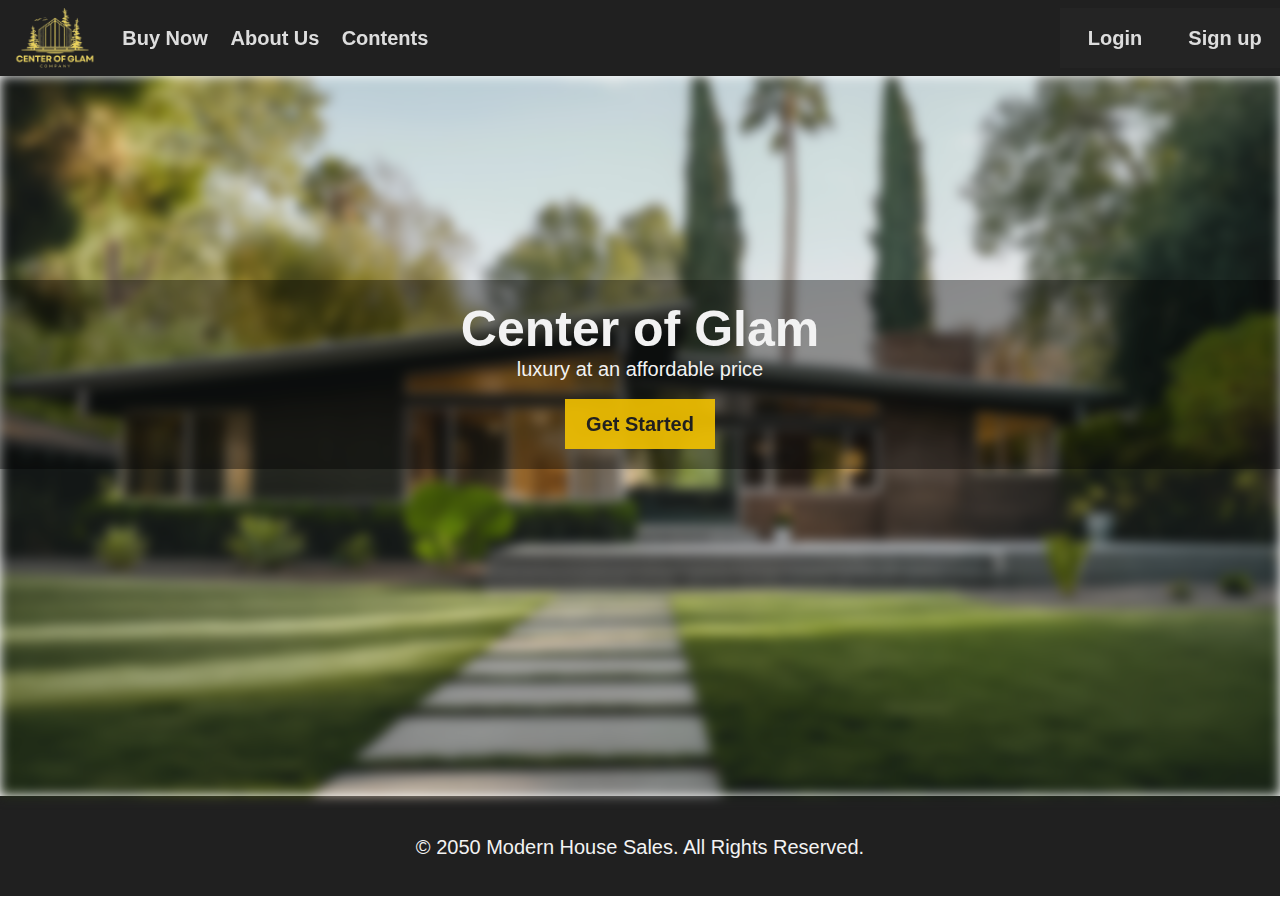
<file: index.html>
<!DOCTYPE html>
<html>
    <head>
        <title> Center of Glam</title>
        <link rel="stylesheet" href="index.css">
    </head>
    <body>
        <div class="navbar">
            <div class="left">
                <button class="home" onclick="document.location='index.html'"></button>
                <div class="navbuttonleft">
                    <button onclick="document.location='buy.html'"> Buy Now </button>
                    <button onclick="document.location='about.html'"> About Us </button>
                    <button onclick="document.location='content.html'"> Contents </button>
                </div>
            </div>
            <div class="reglog">
                <button onclick="document.getElementById('id01').style.display='block'">Sign up</button>
                <button onclick="document.getElementById('id02').style.display='block'">Login</button>
            </div>
        </div>
        <div class="main">
            <div class="bgimage"></div>
            <div class="container">
                <div class="vertical-center">
                    <h1>Center of Glam</h1>
                    <p class="pcon">luxury at an affordable price</p>
                    <button class="buy">Get Started</button>
                </div>
            </div>
        </div>
        <div id="id01" class="modal">
            <span onclick="document.getElementById('id01').style.display='none'" class="close" title="Close Modal">&times;</span>
            <form class="modalcontent" action="/action_page.php">
                <div class="modcon">
                    <div class="textsignup">
                        <h1>Sign Up</h1>
                        <p>Please fill in this form to create an account.</p>
                    </div>
                  <hr>
                  <label for="email"><b>Email</b></label>
                  <input type="text" placeholder="Enter Email" name="email" required>
            
                  <label for="psw"><b>Password</b></label>
                  <input type="password" placeholder="Enter Password" name="psw" required>
            
                  <label for="conpsw"><b>Confirm Password</b></label>
                  <input type="password" placeholder="Repeat Password" name="conpsw" required>
            
                  <label>
                    <input type="checkbox" checked="checked" name="remember" style="margin-bottom:15px"> Remember me
                  </label>
            
                  <p>By creating an account you agree to our <a href="#" style="color:dodgerblue">Terms & Privacy</a>.</p>
            
                  <div class="clearfix">
                    <button type="submit" class="signup">Sign Up</button>
                  </div>
                </div>
              </form>
        </div>
        <div id="id02" class="modal">
            <span onclick="document.getElementById('id02').style.display='none'" class="close" title="Close Modal">&times;</span>
            <form class="modalcontent" action="/action_page.php">
                <div class="modcon">
                    <div class="textsignup">
                        <h1>Login</h1>
                        <p>Enter your email and password to log in.</p>
                    </div>
                  <hr>
                  <label for="email"><b>Email</b></label>
                  <input type="text" placeholder="Enter Email" name="email" required>
            
                  <label for="psw"><b>Password</b></label>
                  <input type="password" placeholder="Enter Password" name="psw" required>

                  <label>
                    <input type="checkbox" checked="checked" name="remember" style="margin-bottom:15px"> Remember me
                  </label>

                  <div class="clearfix">
                    <button type="submit" class="signup">Log in</button>
                  </div>
                </div>
              </form>
        </div>
        <footer>
            <p>&copy; 2050 Modern House Sales. All Rights Reserved.</p>
        </footer>
    </body>
    <script src="reg.js"></script>
</html>
</file>
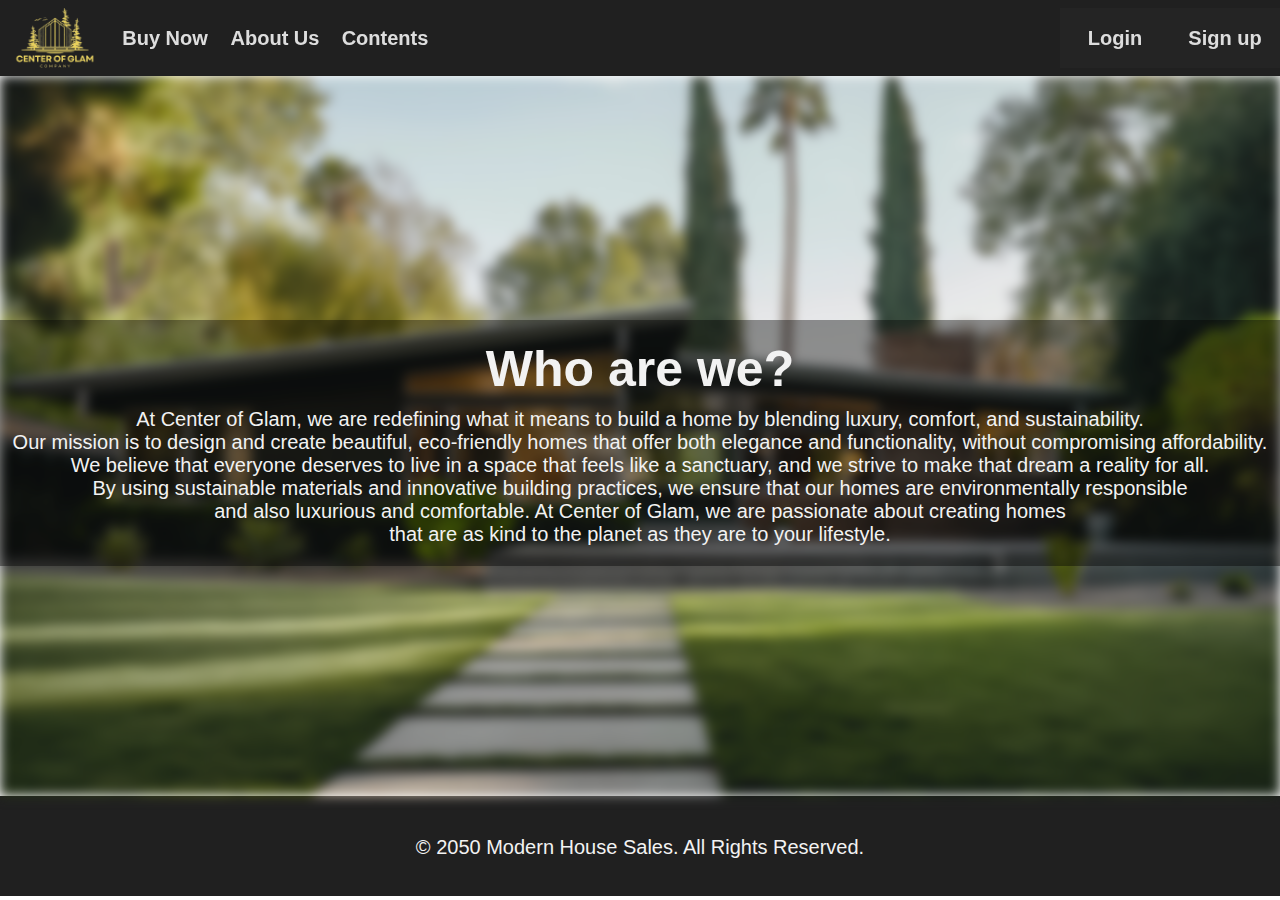
<file: about.html>
<!DOCTYPE html>
<html>
    <head>
        <title> Center of Glam</title>
        <link rel="stylesheet" href="about.css">
    </head>
    <body>
        <div class="navbar">
            <div class="left">
                <button class="home" onclick="document.location='index.html'"></button>
                <div class="navbuttonleft">
                    <button onclick="document.location='buy.html'"> Buy Now </button>
                    <button onclick="document.location='about.html'"> About Us </button>
                    <button onclick="document.location='content.html'"> Contents </button>
                </div>
            </div>
            <div class="reglog">
                <button onclick="document.getElementById('id01').style.display='block'">Sign up</button>
                <button onclick="document.getElementById('id02').style.display='block'">Login</button>
            </div>
        </div>
        <div class="main>">
            <div class="bgimage"></div>
            <div class="container">
                <div class="vertical-center">
                    <h1>Who are we?</h1>
                    <p class="pcon">
                        <span id="line1">At Center of Glam, we are redefining what it means to build a home by blending luxury, comfort, and sustainability.</span>
                        <span id="line2">Our mission is to design and create beautiful, eco-friendly homes that offer both elegance and functionality, without compromising affordability.</span>
                        <span id="line3">We believe that everyone deserves to live in a space that feels like a sanctuary, and we strive to make that dream a reality for all.</span>
                        <span id="line4">By using sustainable materials and innovative building practices, we ensure that our homes are environmentally responsible</span>
                        <span id="line5">and also luxurious and comfortable. At Center of Glam, we are passionate about creating homes</span>
                        <span id="line6">that are as kind to the planet as they are to your lifestyle.</span>
                    </p>
                </div>
            </div>
        </div>
        <div id="id01" class="modal">
            <span onclick="document.getElementById('id01').style.display='none'" class="close" title="Close Modal">&times;</span>
            <form class="modalcontent" action="/action_page.php">
                <div class="modcon">
                    <div class="textsignup">
                        <h1>Sign Up</h1>
                        <p>Please fill in this form to create an account.</p>
                    </div>
                  <hr>
                  <label for="email"><b>Email</b></label>
                  <input type="text" placeholder="Enter Email" name="email" required>
            
                  <label for="psw"><b>Password</b></label>
                  <input type="password" placeholder="Enter Password" name="psw" required>
            
                  <label for="conpsw"><b>Confirm Password</b></label>
                  <input type="password" placeholder="Repeat Password" name="conpsw" required>
            
                  <label>
                    <input type="checkbox" checked="checked" name="remember" style="margin-bottom:15px"> Remember me
                  </label>
            
                  <p>By creating an account you agree to our <a href="#" style="color:dodgerblue">Terms & Privacy</a>.</p>
            
                  <div class="clearfix">
                    <button type="submit" class="signup">Sign Up</button>
                  </div>
                </div>
              </form>
        </div>
        <div id="id02" class="modal">
            <span onclick="document.getElementById('id02').style.display='none'" class="close" title="Close Modal">&times;</span>
            <form class="modalcontent" action="/action_page.php">
                <div class="modcon">
                    <div class="textsignup">
                        <h1>Login</h1>
                        <p>Enter your email and password to log in.</p>
                    </div>
                  <hr>
                  <label for="email"><b>Email</b></label>
                  <input type="text" placeholder="Enter Email" name="email" required>
            
                  <label for="psw"><b>Password</b></label>
                  <input type="password" placeholder="Enter Password" name="psw" required>

                  <label>
                    <input type="checkbox" checked="checked" name="remember" style="margin-bottom:15px"> Remember me
                  </label>

                  <div class="clearfix">
                    <button type="submit" class="signup">Log in</button>
                  </div>
                </div>
              </form>
        </div>
        <footer>
            <p>&copy; 2050 Modern House Sales. All Rights Reserved.</p>
        </footer>
    </body>
    <script src="reg.js"></script>
</html>
</file>
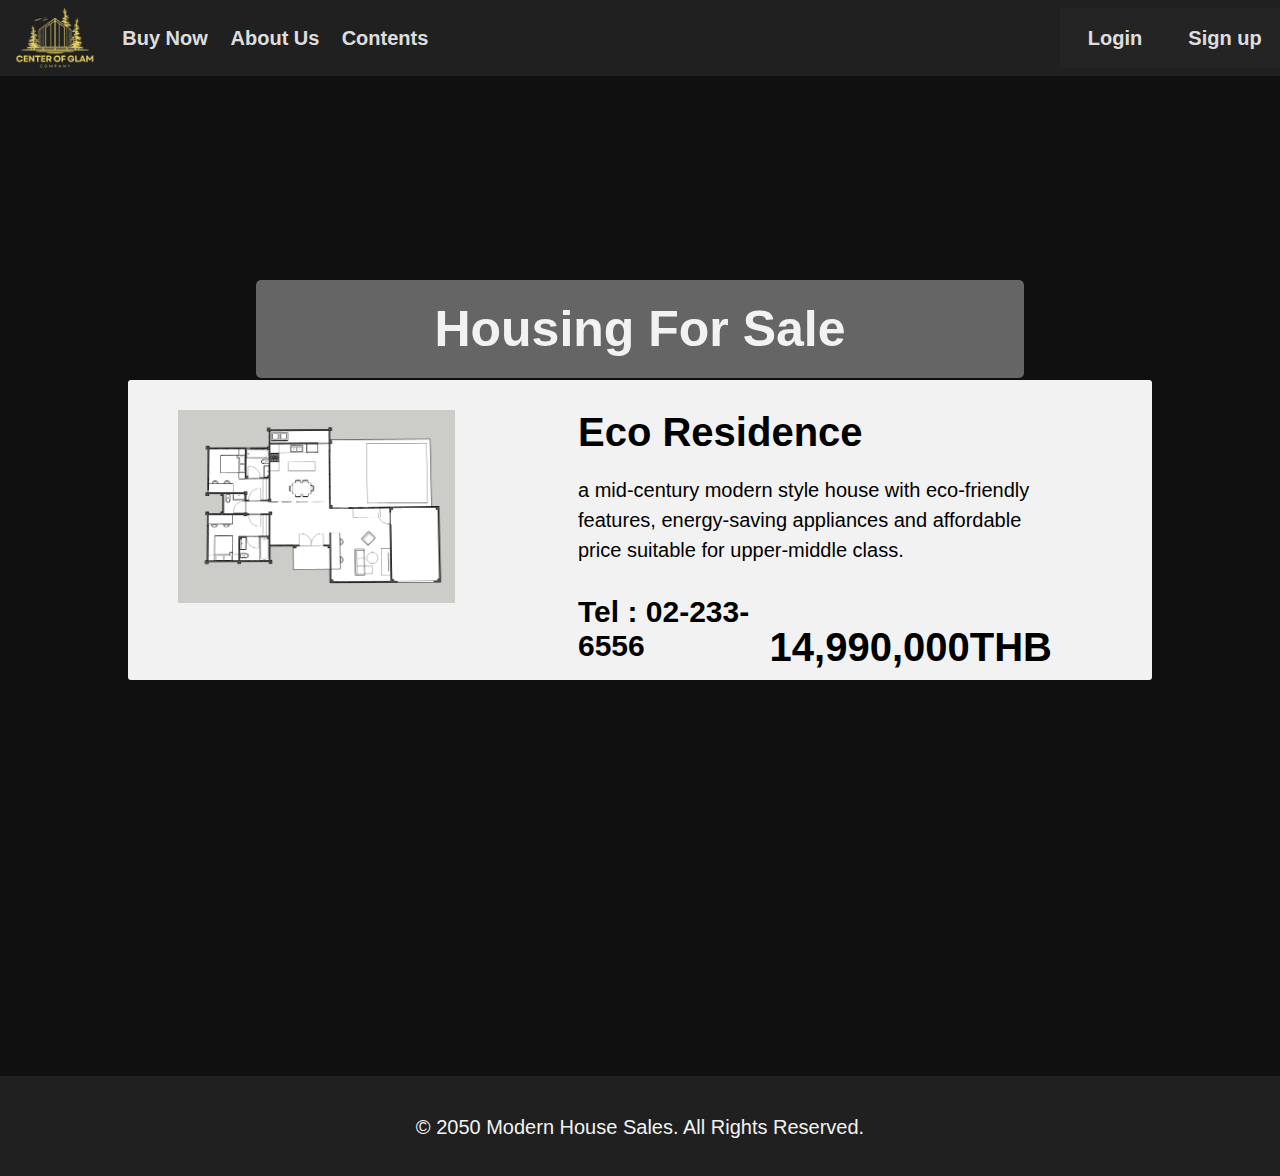
<file: buy.html>
<!DOCTYPE html>
<html>
    <head>
        <title> Center of Glam</title>
        <link rel="stylesheet" href="buy.css">
    </head>
    <body>
        <div class="navbar">
            <div class="left">
                <button class="home" onclick="document.location='index.html'"></button>
                <div class="navbuttonleft">
                    <button onclick="document.location='buy.html'"> Buy Now </button>
                    <button onclick="document.location='about.html'"> About Us </button>
                    <button onclick="document.location='content.html'"> Contents </button>
                </div>
            </div>
            <div class="reglog">
                <button onclick="document.getElementById('id01').style.display='block'">Sign up</button>
                <button onclick="document.getElementById('id02').style.display='block'">Login</button>
            </div>
        </div>
        <div class="main">
            <div class="container">
              <div class="vertical-center">
                  <h1>Housing For Sale</h1>
              </div>
            </div>
            <div class="house">
                <img src="images/houseplan.png" class="houseimg">
                <h2 class="h2text">Eco Residence</h2>
                <p class="ptext">a mid-century modern style house with eco-friendly features, energy-saving appliances and affordable price suitable for upper-middle class.</p>
                <p class="price">14,990,000THB</p>
                <p class="call">Tel : 02-233-6556</p>
            </div>
        </div>
        <div id="id01" class="modal">
            <span onclick="document.getElementById('id01').style.display='none'" class="close" title="Close Modal">&times;</span>
            <form class="modalcontent" action="/action_page.php">
                <div class="modcon">
                    <div class="textsignup">
                        <h1>Sign Up</h1>
                        <p>Please fill in this form to create an account.</p>
                    </div>
                  <hr>
                  <label for="email"><b>Email</b></label>
                  <input type="text" placeholder="Enter Email" name="email" required>
            
                  <label for="psw"><b>Password</b></label>
                  <input type="password" placeholder="Enter Password" name="psw" required>
            
                  <label for="conpsw"><b>Confirm Password</b></label>
                  <input type="password" placeholder="Repeat Password" name="conpsw" required>
            
                  <label>
                    <input type="checkbox" checked="checked" name="remember" style="margin-bottom:15px"> Remember me
                  </label>
            
                  <p>By creating an account you agree to our <a href="#" style="color:dodgerblue">Terms & Privacy</a>.</p>
            
                  <div class="clearfix">
                    <button type="submit" class="signup">Sign Up</button>
                  </div>
                </div>
              </form>
        </div>
        <div id="id02" class="modal">
            <span onclick="document.getElementById('id02').style.display='none'" class="close" title="Close Modal">&times;</span>
            <form class="modalcontent" action="/action_page.php">
                <div class="modcon">
                    <div class="textsignup">
                        <h1>Login</h1>
                        <p>Enter your email and password to log in.</p>
                    </div>
                  <hr>
                  <label for="email"><b>Email</b></label>
                  <input type="text" placeholder="Enter Email" name="email" required>
            
                  <label for="psw"><b>Password</b></label>
                  <input type="password" placeholder="Enter Password" name="psw" required>

                  <label>
                    <input type="checkbox" checked="checked" name="remember" style="margin-bottom:15px"> Remember me
                  </label>

                  <div class="clearfix">
                    <button type="submit" class="signup">Log in</button>
                  </div>
                </div>
              </form>
        </div>
        <footer>
            <p>&copy; 2050 Modern House Sales. All Rights Reserved.</p>
        </footer>
    </body>
    <script src="reg.js"></script>
</html>
</file>
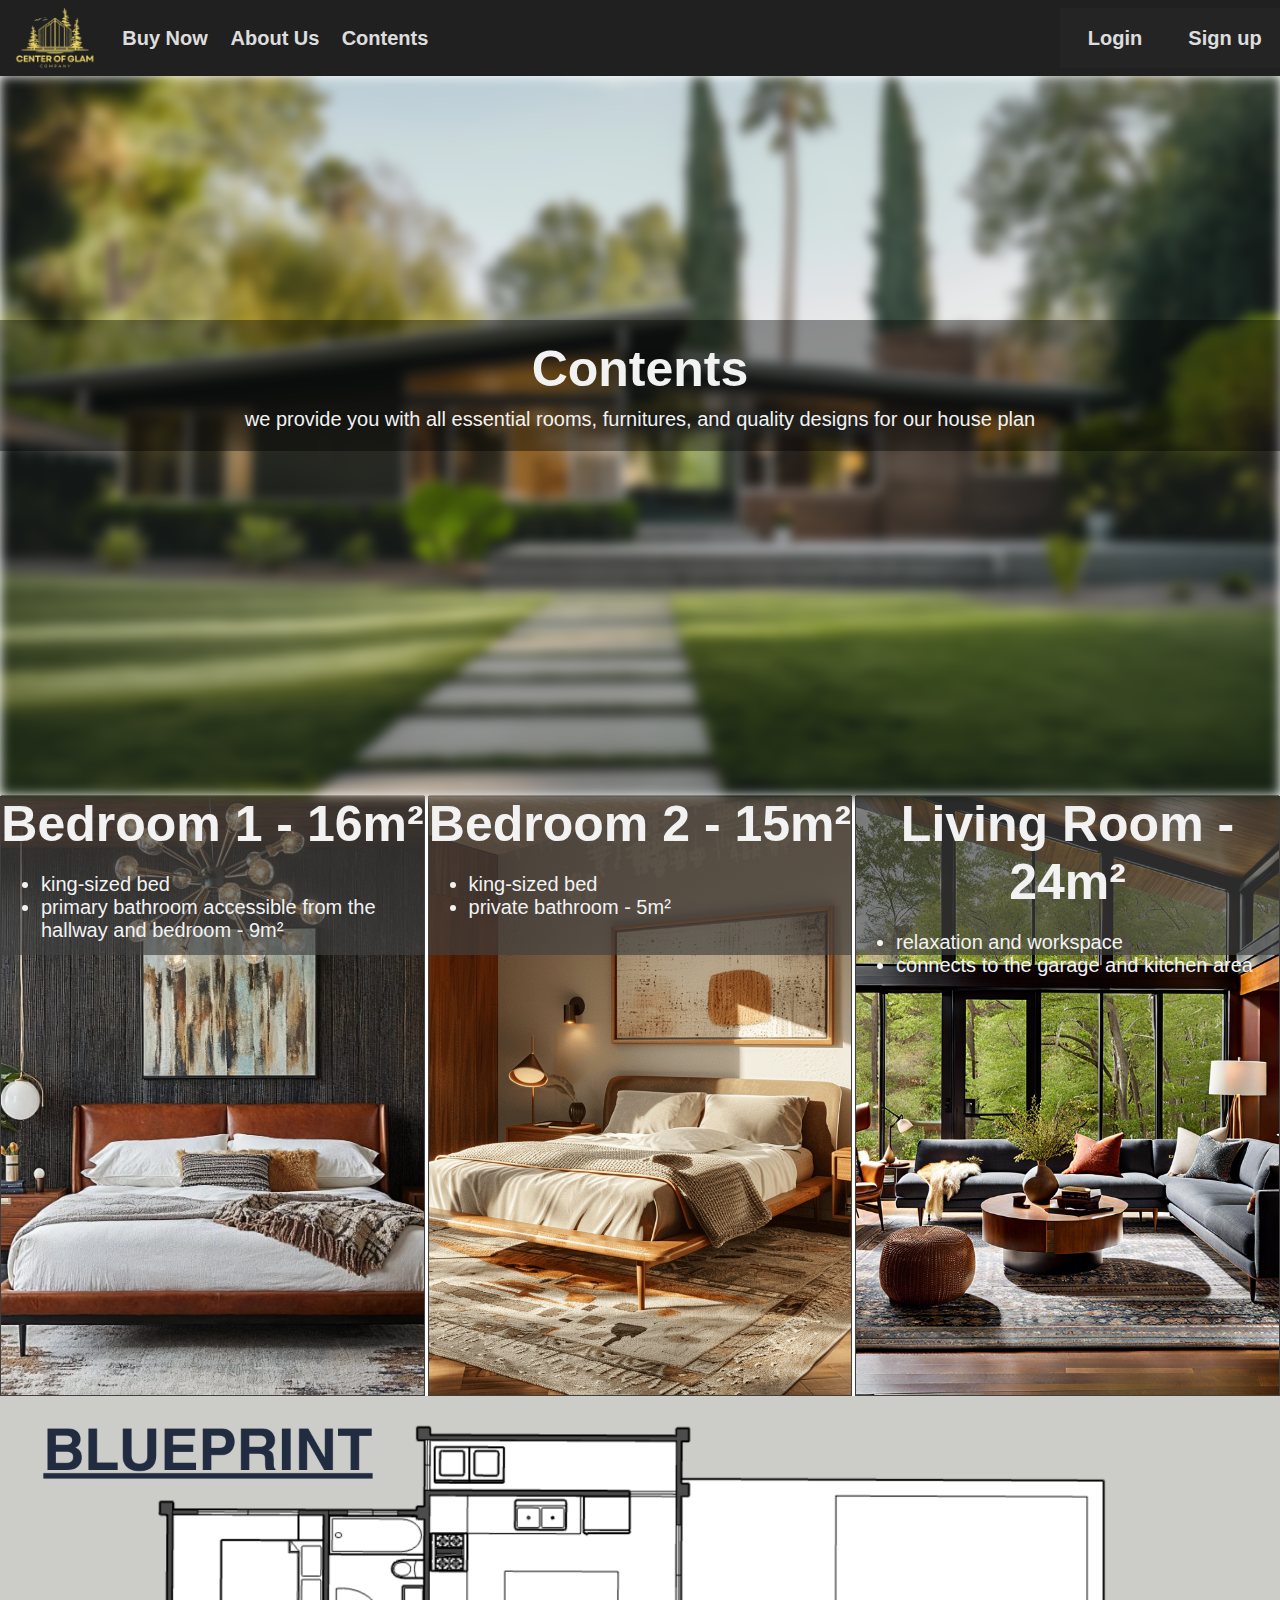
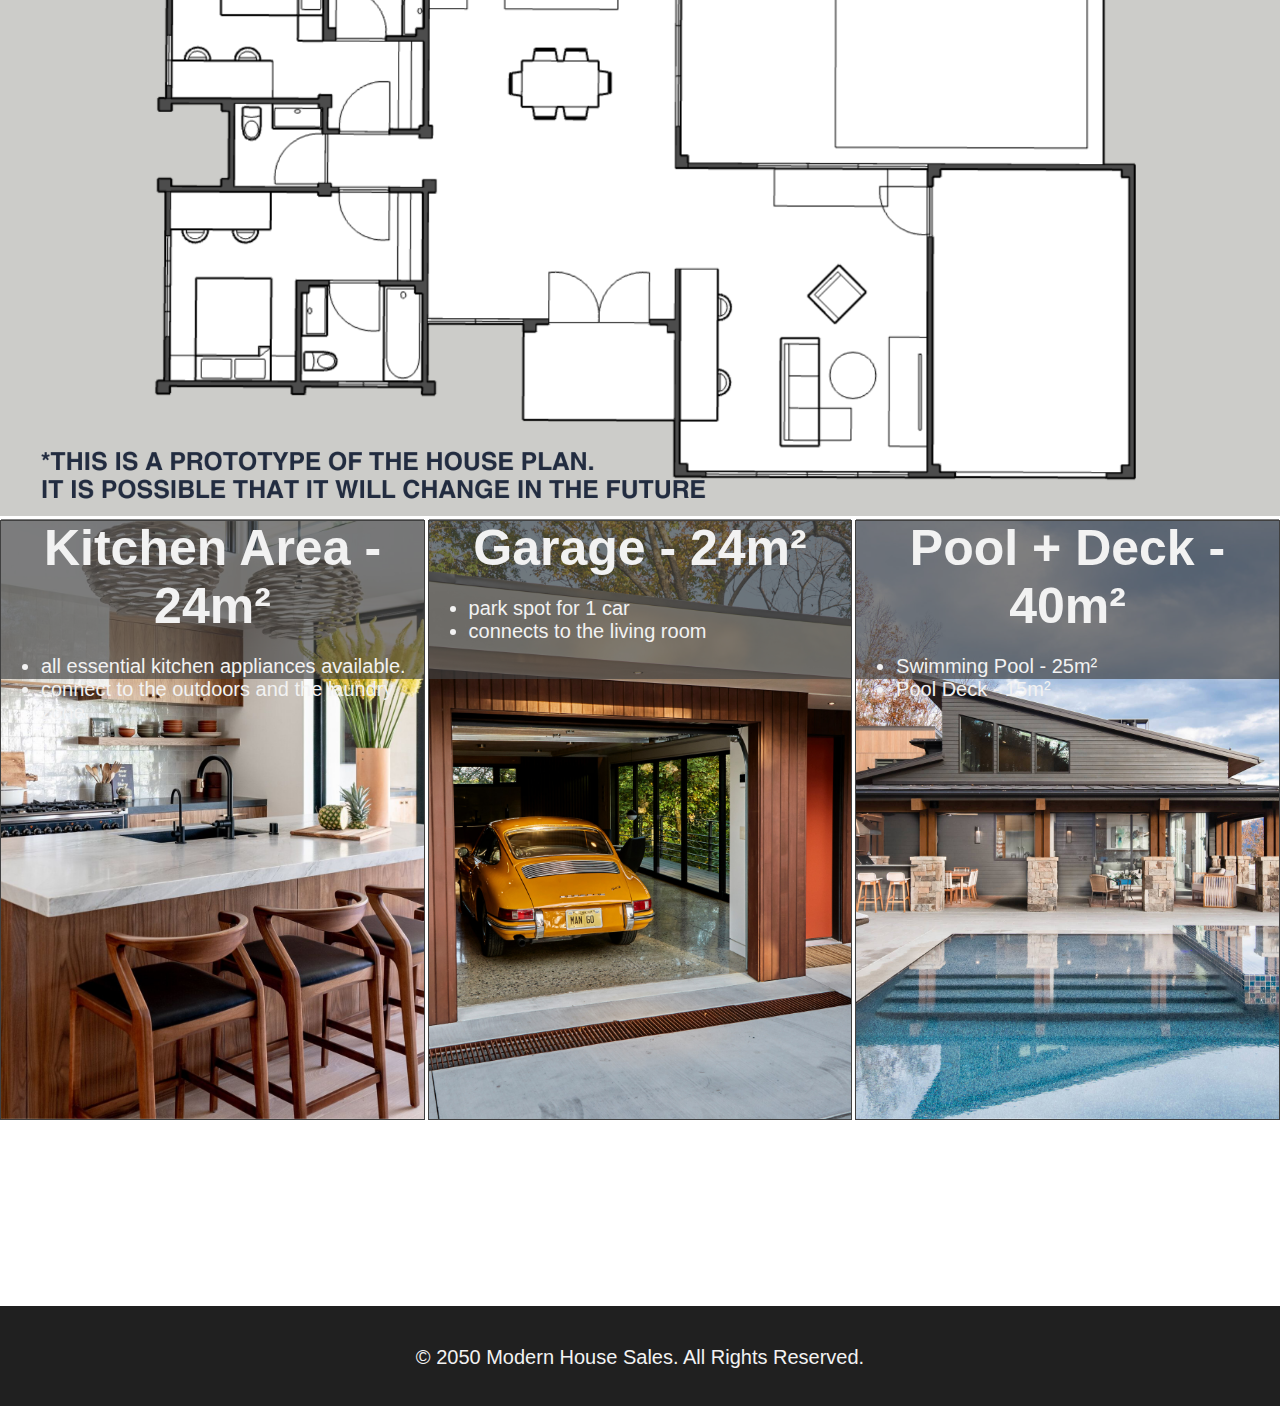
<file: content.html>
<!DOCTYPE html>
<html>
    <head>
        <title> Center of Glam</title>
        <link rel="stylesheet" href="content.css">
    </head>
    <body>
        <div class="navbar">
            <div class="left">
                <button class="home" onclick="document.location='index.html'"></button>
                <div class="navbuttonleft">
                    <button onclick="document.location='buy.html'"> Buy Now </button>
                    <button onclick="document.location='about.html'"> About Us </button>
                    <button onclick="document.location='content.html'"> Contents </button>
                </div>
            </div>
            <div class="reglog">
                <button onclick="document.getElementById('id01').style.display='block'">Sign up</button>
                <button onclick="document.getElementById('id02').style.display='block'">Login</button>
            </div>
        </div>
        <div class="main">
            <div class="bgimage"></div>
            <div class="container">
                <div class="vertical-center">
                    <h1>Contents</h1>
                    <p class="pcon">we provide you with all essential rooms, furnitures, and quality designs for our house plan</p>
                </div>
            </div>
            <div class="row1">
                <div class="column c1">
                    <div class="bed1"></div>
                    <div class="bedtext1">
                        <h4>Bedroom 1 - 16m²</h4>
                        <ul class="bullet">
                            <li>king-sized bed</li>
                            <li>primary bathroom accessible from the hallway and bedroom - 9m²</li>
                        </ul>
                    </div>
                </div>
                <div class="column c3">
                    <div class="liv1"></div>
                    <div class="livtext">
                        <h4>Living Room - 24m²</h4>
                        <ul class="bullet">
                            <li>relaxation and workspace</li>
                            <li>connects to the garage and kitchen area</li>
                        </ul>
                    </div>
                </div>
                <div class="column c2">
                    <div class="bed2"></div>
                    <div class="bedtext2">
                        <h4>Bedroom 2 - 15m²</h4>
                        <ul class="bullet">
                            <li>king-sized bed</li>
                            <li>private bathroom - 5m²</li>
                        </ul>
                    </div>
                </div>
            </div>
            <img src="images/blueprint.png" class="bp">
            <div class="row2">
                <div class="column c4">
                    <div class="kit"></div>
                    <div class="kittext">
                        <h4>Kitchen Area - 24m²</h4>
                        <ul class="bullet">
                            <li>all essential kitchen appliances available.</li>
                            <li>connect to the outdoors and the laundry zone.</li>
                        </ul>
                    </div>
                </div>
                <div class="column c6">
                    <div class="pool"></div>
                    <div class="pooltext">
                        <h4>Pool + Deck - 40m²</h4>
                        <ul class="bullet">
                            <li>Swimming Pool - 25m²</li>
                            <li>Pool Deck - 15m²</li>
                        </ul>
                    </div>
                </div>
                <div class="column c5">
                    <div class="gar"></div>
                    <div class="gartext">
                        <h4>Garage - 24m²</h4>
                        <ul class="bullet">
                            <li> park spot for 1 car</li>
                            <li>connects to the living room</li>
                        </ul>
                    </div>
                </div>
            </div>
        </div>
        <div id="id01" class="modal">
            <span onclick="document.getElementById('id01').style.display='none'" class="close" title="Close Modal">&times;</span>
            <form class="modalcontent" action="/action_page.php">
                <div class="modcon">
                    <div class="textsignup">
                        <h1>Sign Up</h1>
                        <p>Please fill in this form to create an account.</p>
                    </div>
                  <hr>
                  <label for="email"><b>Email</b></label>
                  <input type="text" placeholder="Enter Email" name="email" required>
            
                  <label for="psw"><b>Password</b></label>
                  <input type="password" placeholder="Enter Password" name="psw" required>
            
                  <label for="conpsw"><b>Confirm Password</b></label>
                  <input type="password" placeholder="Repeat Password" name="conpsw" required>
            
                  <label>
                    <input type="checkbox" checked="checked" name="remember" style="margin-bottom:15px"> Remember me
                  </label>
            
                  <p>By creating an account you agree to our <a href="#" style="color:dodgerblue">Terms & Privacy</a>.</p>
            
                  <div class="clearfix">
                    <button type="submit" class="signup">Sign Up</button>
                  </div>
                </div>
              </form>
        </div>
        <div id="id02" class="modal">
            <span onclick="document.getElementById('id02').style.display='none'" class="close" title="Close Modal">&times;</span>
            <form class="modalcontent" action="/action_page.php">
                <div class="modcon">
                    <div class="textsignup">
                        <h1>Login</h1>
                        <p>Enter your email and password to log in.</p>
                    </div>
                  <hr>
                  <label for="email"><b>Email</b></label>
                  <input type="text" placeholder="Enter Email" name="email" required>
            
                  <label for="psw"><b>Password</b></label>
                  <input type="password" placeholder="Enter Password" name="psw" required>

                  <label>
                    <input type="checkbox" checked="checked" name="remember" style="margin-bottom:15px"> Remember me
                  </label>

                  <div class="clearfix">
                    <button type="submit" class="signup">Log in</button>
                  </div>
                </div>
              </form>
        </div>
        <footer>
            <p>&copy; 2050 Modern House Sales. All Rights Reserved.</p>
        </footer>
    </body>
    <script src="reg.js"></script>
</html>
</file>
<file: index.css>
body {
  margin:0;
  font-family: Helvetica;
}
.navbar {
  overflow: hidden;
  background-color: #202020;
  position: sticky;
  top: 0px;
  z-index: 10;
}
.main {
  height: 720px;
}
.bgimage {
  height: 720px;
  background-image: url(images/mid_century_modern_home.png);
  background-position: top;
  background-repeat: no-repeat;
  background-size: cover;
  position: static;
  filter: blur(6px);
}
.reglog button {
  float: right;
  background-color: #252525;
  color: #f2f2f2;
  width: 110px;
  height: 60px;
  text-align: center;
  text-decoration: none;
  font-size: 20px;
  font-weight: bold;
  padding: 15px 0;
  border: none;
}
.home {
  float: left;
  background-image: url(images/betterlogo.png);
  background-repeat: no-repeat;
  background-position: center;
  background-size: contain;
  background-color: #202020;
  width: 110px;
  height: 60px;
  border: none;
}
.home:hover {
  background-color: #ae8c02;
}
.navbuttonleft button {
  float: left;
  background-color: #202020;
  color: #f2f2f2;
  text-align: center;
  text-decoration: none;
  font-size: 20px;
  font-weight: bold;
  padding: 15px 0px;
  width: 110px;
  height: 60px;
  border: none;
}
.navbar a:hover , .navbar button:hover {
  background-color: #ae8c02;
}
.container {
  width: 100%;
  position: absolute;
  top: 280px;
  margin-bottom: 320px;
  color: #f2f2f2 ;
  z-index: 9;
  background-color: rgba(0, 0, 0, 0.4);
}
.vertical-center {
  text-align: center;
}
h1 {
  font-size: 50px;
  font-weight: bolder;
  margin-top: 20px;
  margin-bottom: 0;
}
.pcon {
  size: 60px;
  position: relative;
  margin: 0;
  margin-bottom: 10px;
}
p {
  font-size: 20px;
  font-weight: lighter;
}
.buy {
  font-size: 20px;
  font-weight: bold;
  background-color: #f3c200;
  color: #202020;
  border: none;
  width: 150px;
  height: 50px;
  margin-bottom: 20px;
}
.buy:hover {
  background-color: #ae8c02;
  color: #f2f2f2;
}
footer {
  padding: 20px;
  height: 100px;
  background-color: #202020;
  border: none;
  color: #f2f2f2;
  text-align: center;
}







* {box-sizing: border-box}
  input[type=text], input[type=password] {
  width: 100%;
  padding: 15px;
  margin: 5px 0 22px 0;
  display: inline-block;
  border: none;
  background: #202020;
}
input[type=text]:focus, input[type=password]:focus {
  background-color: #101010;
  outline: none;
  color: #f2f2f2;
}
button {
  background-color: #04AA6D;
  color: white;
  padding: 14px 20px;
  margin: 8px 0;
  border: none;
  cursor: pointer;
  width: 100%;
  opacity: 0.9;
}
button:hover {
  opacity:1;
}
.signup {
  width: 100px;
}
.modcon {
  padding: 20px;
}
.modal {
  display: none;
  position: fixed;
  z-index: 11;
  left: 0;
  top: 0;
  width: 100%;
  height: 100%;
  overflow: auto;
  background-color: #474e5d60;
  padding-top: 50px;
}
.modalcontent {
  background-color: #404040;
  color: #f2f2f2;
  margin: 5% auto 15%;
  border: 1px solid #888;
  width: 40%;
}
.textsignup {
  text-align: center;
}
hr {
  border: 1px solid #606060;
  margin-bottom: 25px;
}
.close {
  position: absolute;
  right: 400px;
  top: 35x;
  font-size: 40px;
  font-weight: bold;
  color: #f1f1f1;
}

.close:hover,
.close:focus {
  color: #f44336;
  cursor: pointer;
}
.clearfix::after {
  content: "";
  clear: both;
  display: table;
}
@media screen and (max-width: 300px) {
  .signupbtn {
    width: 100%;

  }
}
</file>
<file: about.css>
body {
    margin:0;
    font-family: Helvetica;
}
.navbar {
    overflow: hidden;
    background-color: #202020;
    position: sticky;
    top: 0px;
    z-index: 10;
}
.main {
    height: 720px;
}
.bgimage {
    height: 720px;
    background-image: url(images/mid_century_modern_home.png);
    background-position: top;
    background-repeat: no-repeat;
    background-size: cover;
    position: static;
    filter: blur(6px);
}
.reglog button {
    float: right;
    background-color: #252525;
    color: #f2f2f2;
    width: 110px;
    height: 60px;
    text-align: center;
    text-decoration: none;
    font-size: 20px;
    font-weight: bold;
    padding: 15px 0;
    border: none;
  }
  .home {
    float: left;
    background-image: url(images/betterlogo.png);
    background-repeat: no-repeat;
    background-position: center;
    background-size: contain;
    background-color: #202020;
    width: 110px;
    height: 60px;
    border: none;
  }
  .home:hover {
    background-color: #ae8c02;
  }
  .navbuttonleft button {
    float: left;
    background-color: #202020;
    color: #f2f2f2;
    text-align: center;
    text-decoration: none;
    font-size: 20px;
    font-weight: bold;
    padding: 15px 0px;
    width: 110px;
    height: 60px;
    border: none;
  }
  .navbar a:hover , .navbar button:hover {
    background-color: #ae8c02;
  }
.container {
    width: 100%;
    position: absolute;
    top: 320px;
    margin-bottom: 320px;
    color: #f2f2f2 ;
    z-index: 9;
    background-color: rgba(0, 0, 0, 0.4);
}
.vertical-center {
    text-align: center;
}
  h1 {
    font-size: 50px;
    font-weight: bolder;
    margin-top: 20px;
    margin-bottom: 10px;
}
.pcon {
    size: 60px;
    position: relative;
    margin-top: 0;
    margin-bottom: 20px;
    text-wrap: pretty;
    line-break: normal;
} 
p {
    font-size: 20px;
    font-weight: lighter;
}
footer {
    padding: 20px;
    height: 100px;
    background-color: #202020;
    border: none;
    color: #f2f2f2;
    text-align: center;
}
#line1::after{
    content: "\a";
    white-space: pre;
}
#line2::after{
    content: "\a";
    white-space: pre;
}
#line3::after{
    content: "\a";
    white-space: pre;
}
#line4::after{
    content: "\a";
    white-space: pre;
}
#line5::after{
    content: "\a";
    white-space: pre;
}
#line6::after{
    content: "\a";
    white-space: pre;
}
#breakLink{
    display: block;
}







* {box-sizing: border-box}
  input[type=text], input[type=password] {
  width: 100%;
  padding: 15px;
  margin: 5px 0 22px 0;
  display: inline-block;
  border: none;
  background: #202020;
}
input[type=text]:focus, input[type=password]:focus {
  background-color: #101010;
  outline: none;
  color: #f2f2f2;
}
button {
  background-color: #04AA6D;
  color: white;
  padding: 14px 20px;
  margin: 8px 0;
  border: none;
  cursor: pointer;
  width: 100%;
  opacity: 0.9;
}
button:hover {
  opacity:1;
}
.signup {
  width: 100px;
}
.modcon {
  padding: 20px;
}
.modal {
  display: none;
  position: fixed;
  z-index: 11;
  left: 0;
  top: 0;
  width: 100%;
  height: 100%;
  overflow: auto;
  background-color: #474e5d60;
  padding-top: 50px;
}
.modalcontent {
  background-color: #404040;
  color: #f2f2f2;
  margin: 5% auto 15%;
  border: 1px solid #888;
  width: 40%;
}
.textsignup {
  text-align: center;
}
hr {
  border: 1px solid #606060;
  margin-bottom: 25px;
}
.close {
  position: absolute;
  right: 400px;
  top: 35x;
  font-size: 40px;
  font-weight: bold;
  color: #f1f1f1;
}

.close:hover,
.close:focus {
  color: #f44336;
  cursor: pointer;
}
.clearfix::after {
  content: "";
  clear: both;
  display: table;
}
@media screen and (max-width: 300px) {
  .signupbtn {
    width: 100%;

  }
}
</file>
<file: buy.css>
body {
    margin:0;
    font-family: Helvetica;
    background-color: #101010;
  }
  .navbar {
    overflow: hidden;
    background-color: #202020;
    position: sticky;
    top: 0px;
    z-index: 10;
  }
  .main {
    height: 1000px;
  }
  .reglog button {
    float: right;
    background-color: #252525;
    color: #f2f2f2;
    width: 110px;
    height: 60px;
    text-align: center;
    text-decoration: none;
    font-size: 20px;
    font-weight: bold;
    padding: 15px 0;
    border: none;
  }
  .home {
    float: left;
    background-image: url(images/betterlogo.png);
    background-repeat: no-repeat;
    background-position: center;
    background-size: contain;
    background-color: #202020;
    width: 110px;
    height: 60px;
    border: none;
  }
  .home:hover {
    background-color: #ae8c02;
  }
  .navbuttonleft button {
    float: left;
    background-color: #202020;
    color: #f2f2f2;
    text-align: center;
    text-decoration: none;
    font-size: 20px;
    font-weight: bold;
    padding: 15px 0px;
    width: 110px;
    height: 60px;
    border: none;
  }
  .navbar a:hover , .navbar button:hover {
    background-color: #ae8c02;
  }
  .container {
    width: 60%;
    margin: 0 20%;
    position: absolute;
    top: 280px;
    color: #f2f2f2 ;
    z-index: 9;
    background-color: #f2f2f260;
    border-radius: 5px;
  }
  .vertical-center {
    text-align: center;
  }
  h1 {
    font-size: 50px;
    font-weight: bolder;
    margin: 20px;
  }
  h2 {
    font-size: 40px;
    font-weight: bold;
    margin: auto;
  }
  p {
    font-size: 20px;
    font-weight: lighter;
  }
  footer {
    padding: 20px;
    height: 100px;
    background-color: #202020;
    border: none;
    color: #f2f2f2;
    text-align: center;
  }
  .house {
    padding: 30px 50px;
    background-color: #f2f2f2;
    z-index: 11;
    position: absolute;
    top: 380px;
    margin: 0 10%;
    width: 80%;
    height: 300px;
    border-radius: 3px;
  }
  .h2text {
  margin-left: 400px;
  }
  .ptext {
    font-size: 20px;
    line-height: 30px;
    padding-left: 400px;
    padding-right: 50px;
  }
  .call {
    font-size: 30px;
    padding-left: 400px;
    font-weight: bold;
  }
  .price {
    float: right;
    padding-right: 50px;
    font-size: 40px;
    font-weight: bolder;
  }
  .houseimg {
    float: left;
    width: 30%;
  }
  
  
  
  
  
  
  
  * {box-sizing: border-box}
    input[type=text], input[type=password] {
    width: 100%;
    padding: 15px;
    margin: 5px 0 22px 0;
    display: inline-block;
    border: none;
    background: #202020;
  }
  input[type=text]:focus, input[type=password]:focus {
    background-color: #101010;
    outline: none;
    color: #f2f2f2;
  }
  button {
    background-color: #04AA6D;
    color: white;
    padding: 14px 20px;
    margin: 8px 0;
    border: none;
    cursor: pointer;
    width: 100%;
    opacity: 0.9;
  }
  button:hover {
    opacity:1;
  }
  .signup {
    width: 100px;
  }
  .modcon {
    padding: 20px;
  }
  .modal {
    display: none;
    position: fixed;
    z-index: 11;
    left: 0;
    top: 0;
    width: 100%;
    height: 100%;
    overflow: auto;
    background-color: #474e5d60;
    padding-top: 50px;
  }
  .modalcontent {
    background-color: #404040;
    color: #f2f2f2;
    margin: 5% auto 15%;
    border: 1px solid #888;
    width: 40%;
  }
  .textsignup {
    text-align: center;
  }
  hr {
    border: 1px solid #606060;
    margin-bottom: 25px;
  }
  .close {
    position: absolute;
    right: 400px;
    top: 35x;
    font-size: 40px;
    font-weight: bold;
    color: #f1f1f1;
  }
  
  .close:hover,
  .close:focus {
    color: #f44336;
    cursor: pointer;
  }
  .clearfix::after {
    content: "";
    clear: both;
    display: table;
  }
  @media screen and (max-width: 300px) {
    .signupbtn {
      width: 100%;
  
    }
  }
</file>
<file: content.css>
body {
  margin: 0;
  font-family: Helvetica;
}
.navbar {
  position: sticky;
  top:0px;
  overflow: hidden;
  background-color: #202020;
  z-index: 10;
}
.main {
  height: 2830px;
}
.bgimage {
  height: 720px;
  background-image: url(images/mid_century_modern_home.png);
  background-position: top;
  background-repeat: no-repeat;
  background-size: cover;
  position: static;
  filter: blur(6px);
}
.reglog button {
  float: right;
  background-color: #252525;
  color: #f2f2f2;
  width: 110px;
  height: 60px;
  text-align: center;
  text-decoration: none;
  font-size: 20px;
  font-weight: bold;
  padding: 15px 0;
  border: none;
}
.home {
  float: left;
  background-image: url(images/betterlogo.png);
  background-repeat: no-repeat;
  background-position: center;
  background-size: contain;
  background-color: #202020;
  width: 110px;
  height: 60px;
  border: none;
}
.home:hover {
  background-color: #ae8c02;
}
.navbuttonleft button {
  float: left;
  background-color: #202020;
  color: #f2f2f2;
  text-align: center;
  text-decoration: none;
  font-size: 20px;
  font-weight: bold;
  padding: 15px 0px;
  width: 110px;
  height: 60px;
  border: none;
}
.navbar a:hover , .navbar button:hover {
  background-color: #ae8c02;
}
.container {
  width: 100%;
  position: absolute;
  top: 320px;
  margin-bottom: 320px;
  color: #f2f2f2 ;
  z-index: 9;
  background-color: rgba(0, 0, 0, 0.4);
}
.vertical-center {
  text-align: center;
}
h1 {
  font-size: 50px;
  font-weight: bolder;
  margin-top: 20px;
  margin-bottom: 10px;
}
.pcon {
  size: 60px;
  position: relative;
  margin-top: 0;
  margin-bottom: 20px;
}
p {
  font-size: 20px;
  font-weight: lighter;
}
.row1 {
  text-align: center;
  box-sizing: border-box;
  width: 100%;
}
.row2 {
  text-align: center;
  box-sizing: border-box;
  width: 100%;
}
.column {
  float: left;
  width: 33.2%;
  height: 600px;
  font-size: 50px;
  font-weight: bold;
  color: #f2f2f2;
  background-color: #404040;
  border: 1px solid #404040;

}

.c3 {
  float: right;
}
.c2 {
  float: none;
  margin: auto;
}
.c6 {
  float: right;
}
.c5 {
  float: none;
  margin: auto;
}
li {
  text-align: start;
}
h4 {
  margin: 0;
}
footer {
  padding: 20px;
  height: 100px;
  background-color: #202020;
  border: none;
  color: #f2f2f2;
  text-align: center;
}
.bed1 {
  height: 100%;
  background-image: url(images/bed.png);
  background-position: top;
  background-repeat: no-repeat;
  background-size: cover;
  position: static;
}
.bedtext1 {
  background-color: #404040aa;
  position: static;
  margin-top: -600px;
  height: 160px;
}
.bed2 {
  height: 100%;
  background-image: url(images/bed2.png);
  background-position: top;
  background-repeat: no-repeat;
  background-size: cover;
  position: static;
}
.bedtext2 {
  background-color: #404040aa;
  position: static;
  margin-top: -600px;
  height: 160px;
}
.liv1 {
  height: 100%;
  background-image: url(images/liv.png);
  background-position: top;
  background-repeat: no-repeat;
  background-size: cover;
  position: static;
}
.livtext {
  background-color: #404040aa;
  position: static;
  margin-top: -600px;
  height: 160px;
}
.bullet {
  font-size: 20px;
  font-weight: lighter;
}
.bp {
  width: 100%;
}
.kit {
  height: 100%;
  background-image: url(images/kit.png);
  background-position: top;
  background-repeat: no-repeat;
  background-size: cover;
  position: static;
}
.kittext {
  background-color: #404040aa;
  position: static;
  margin-top: -600px;
  height: 160px;
}
.pool {
  height: 100%;
  background-image: url(images/pool.png);
  background-position: top;
  background-repeat: no-repeat;
  background-size: cover;
  position: static;
}
.pooltext {
  background-color: #404040aa;
  position: static;
  margin-top: -600px;
  height: 160px;
}
.gar {
  height: 100%;
  background-image: url(images/gar.png);
  background-position: top;
  background-repeat: no-repeat;
  background-size: cover;
  position: static;
}
.gartext {
  background-color: #404040aa;
  position: static;
  margin-top: -600px;
  height: 160px;
}








* {box-sizing: border-box}
  input[type=text], input[type=password] {
  width: 100%;
  padding: 15px;
  margin: 5px 0 22px 0;
  display: inline-block;
  border: none;
  background: #202020;
}
input[type=text]:focus, input[type=password]:focus {
  background-color: #101010;
  outline: none;
  color: #f2f2f2;
}
button {
  background-color: #04AA6D;
  color: white;
  padding: 14px 20px;
  margin: 8px 0;
  border: none;
  cursor: pointer;
  width: 100%;
  opacity: 0.9;
}
button:hover {
  opacity:1;
}
.signup {
  width: 100px;
}
.modcon {
  padding: 20px;
}
.modal {
  display: none;
  position: fixed;
  z-index: 11;
  left: 0;
  top: 0;
  width: 100%;
  height: 100%;
  overflow: auto;
  background-color: #474e5d60;
  padding-top: 50px;
}
.modalcontent {
  background-color: #404040;
  color: #f2f2f2;
  margin: 5% auto 15%;
  border: 1px solid #888;
  width: 40%;
}
.textsignup {
  text-align: center;
}
hr {
  border: 1px solid #606060;
  margin-bottom: 25px;
}
.close {
  position: absolute;
  right: 400px;
  top: 35x;
  font-size: 40px;
  font-weight: bold;
  color: #f1f1f1;
}

.close:hover,
.close:focus {
  color: #f44336;
  cursor: pointer;
}
.clearfix::after {
  content: "";
  clear: both;
  display: table;
}
@media screen and (max-width: 300px) {
  .signupbtn {
    width: 100%;

  }
}
</file>
